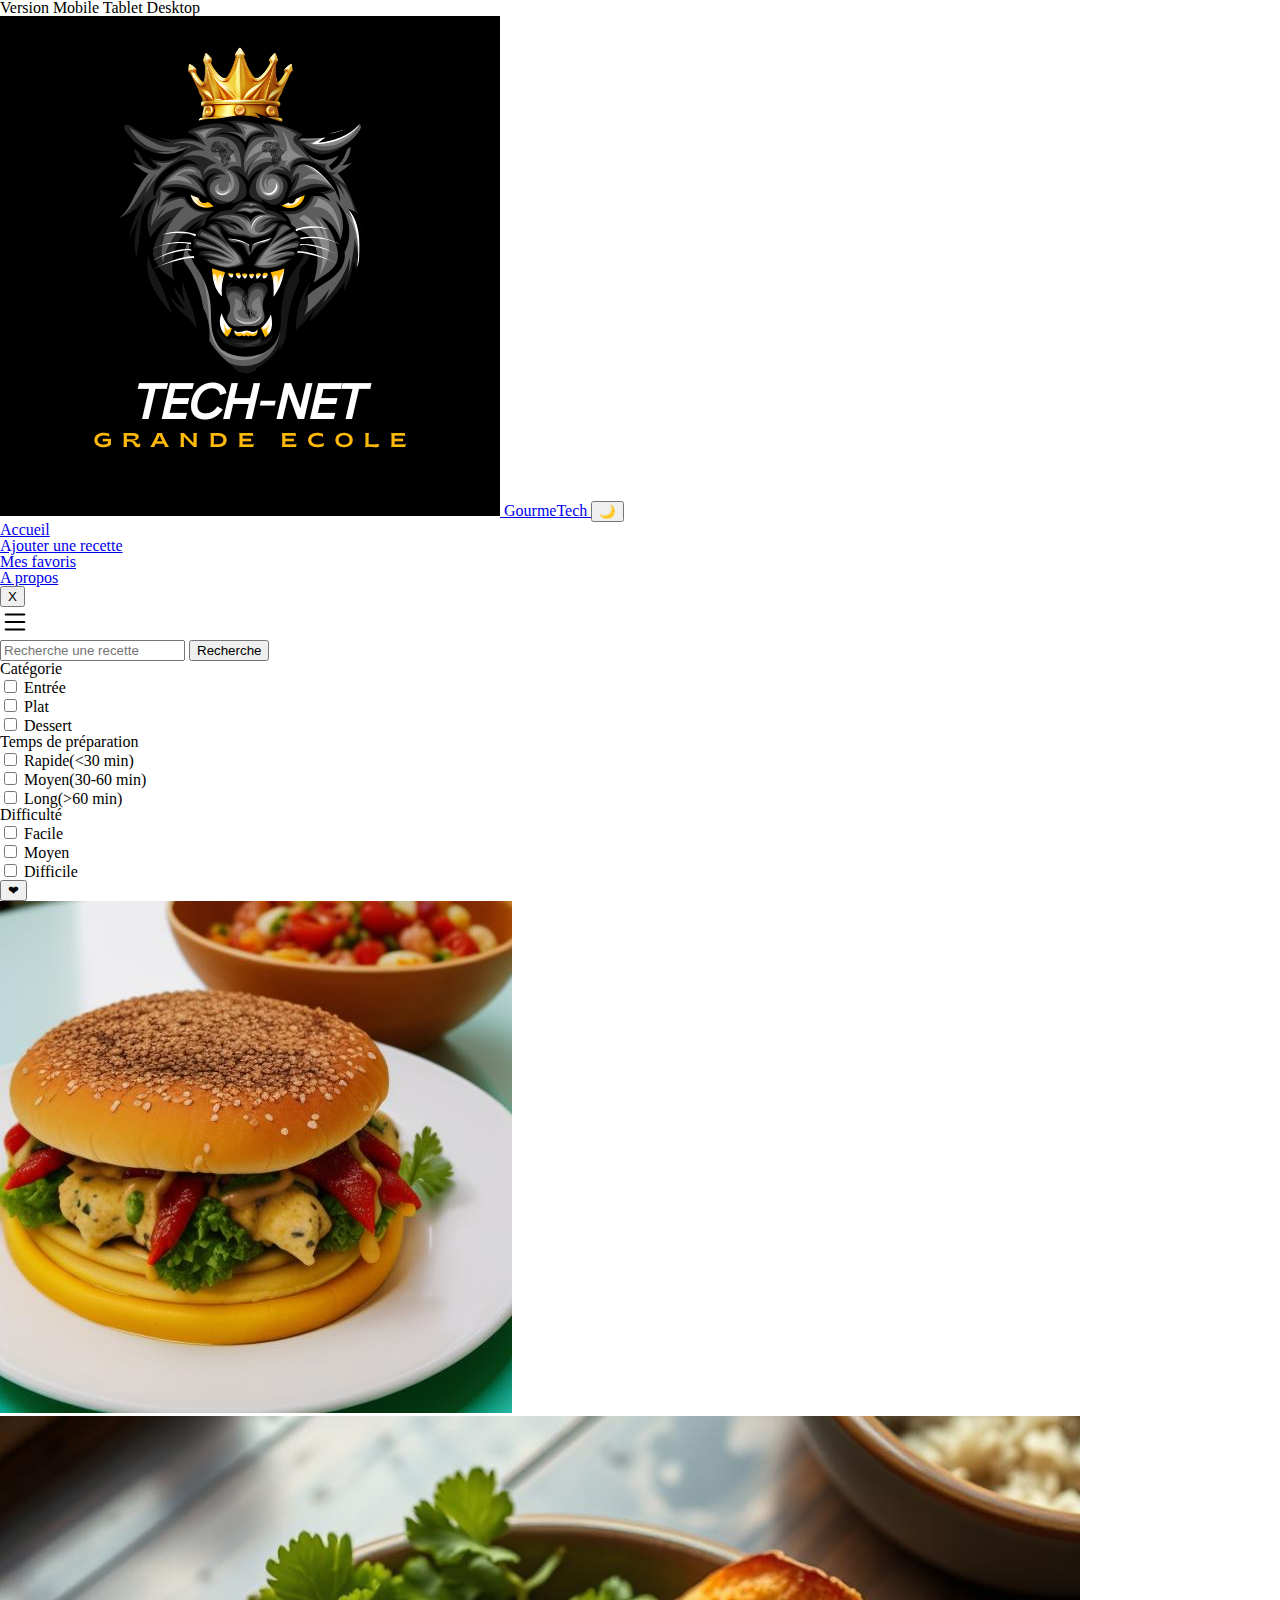
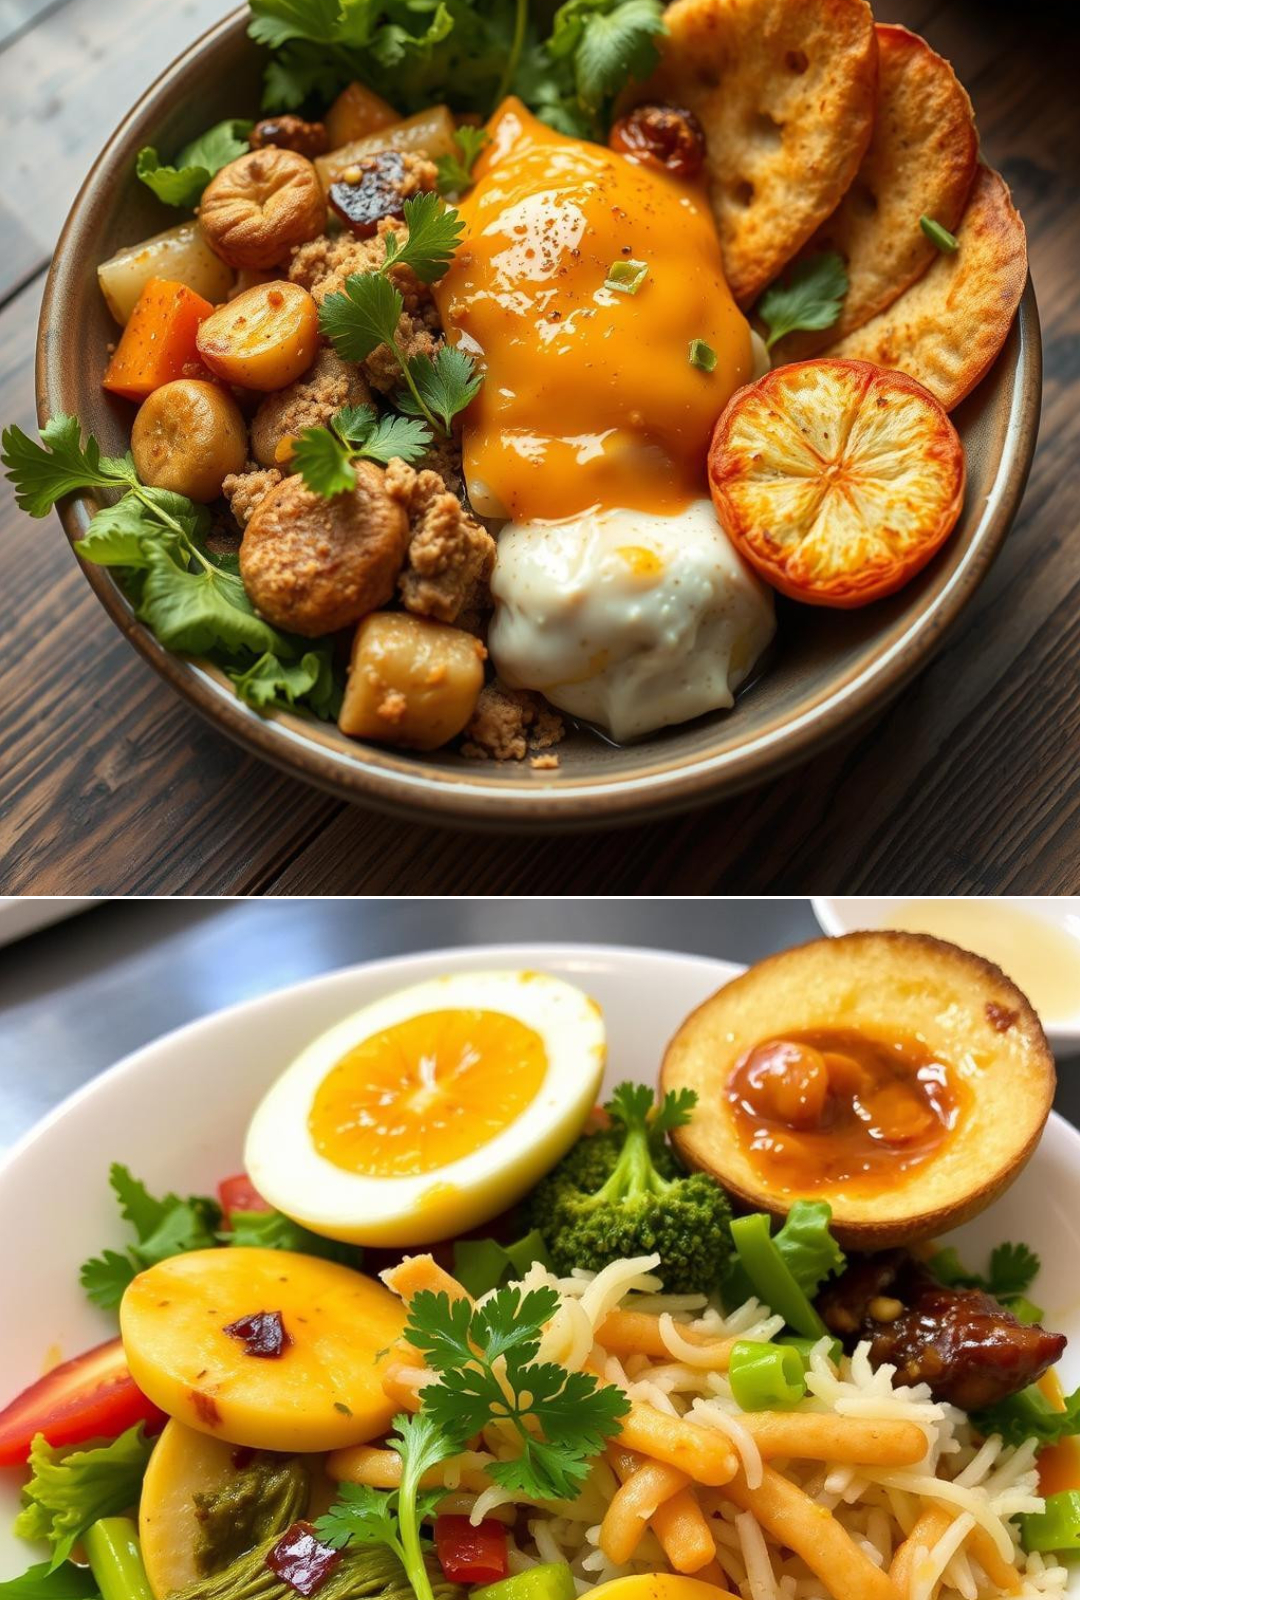
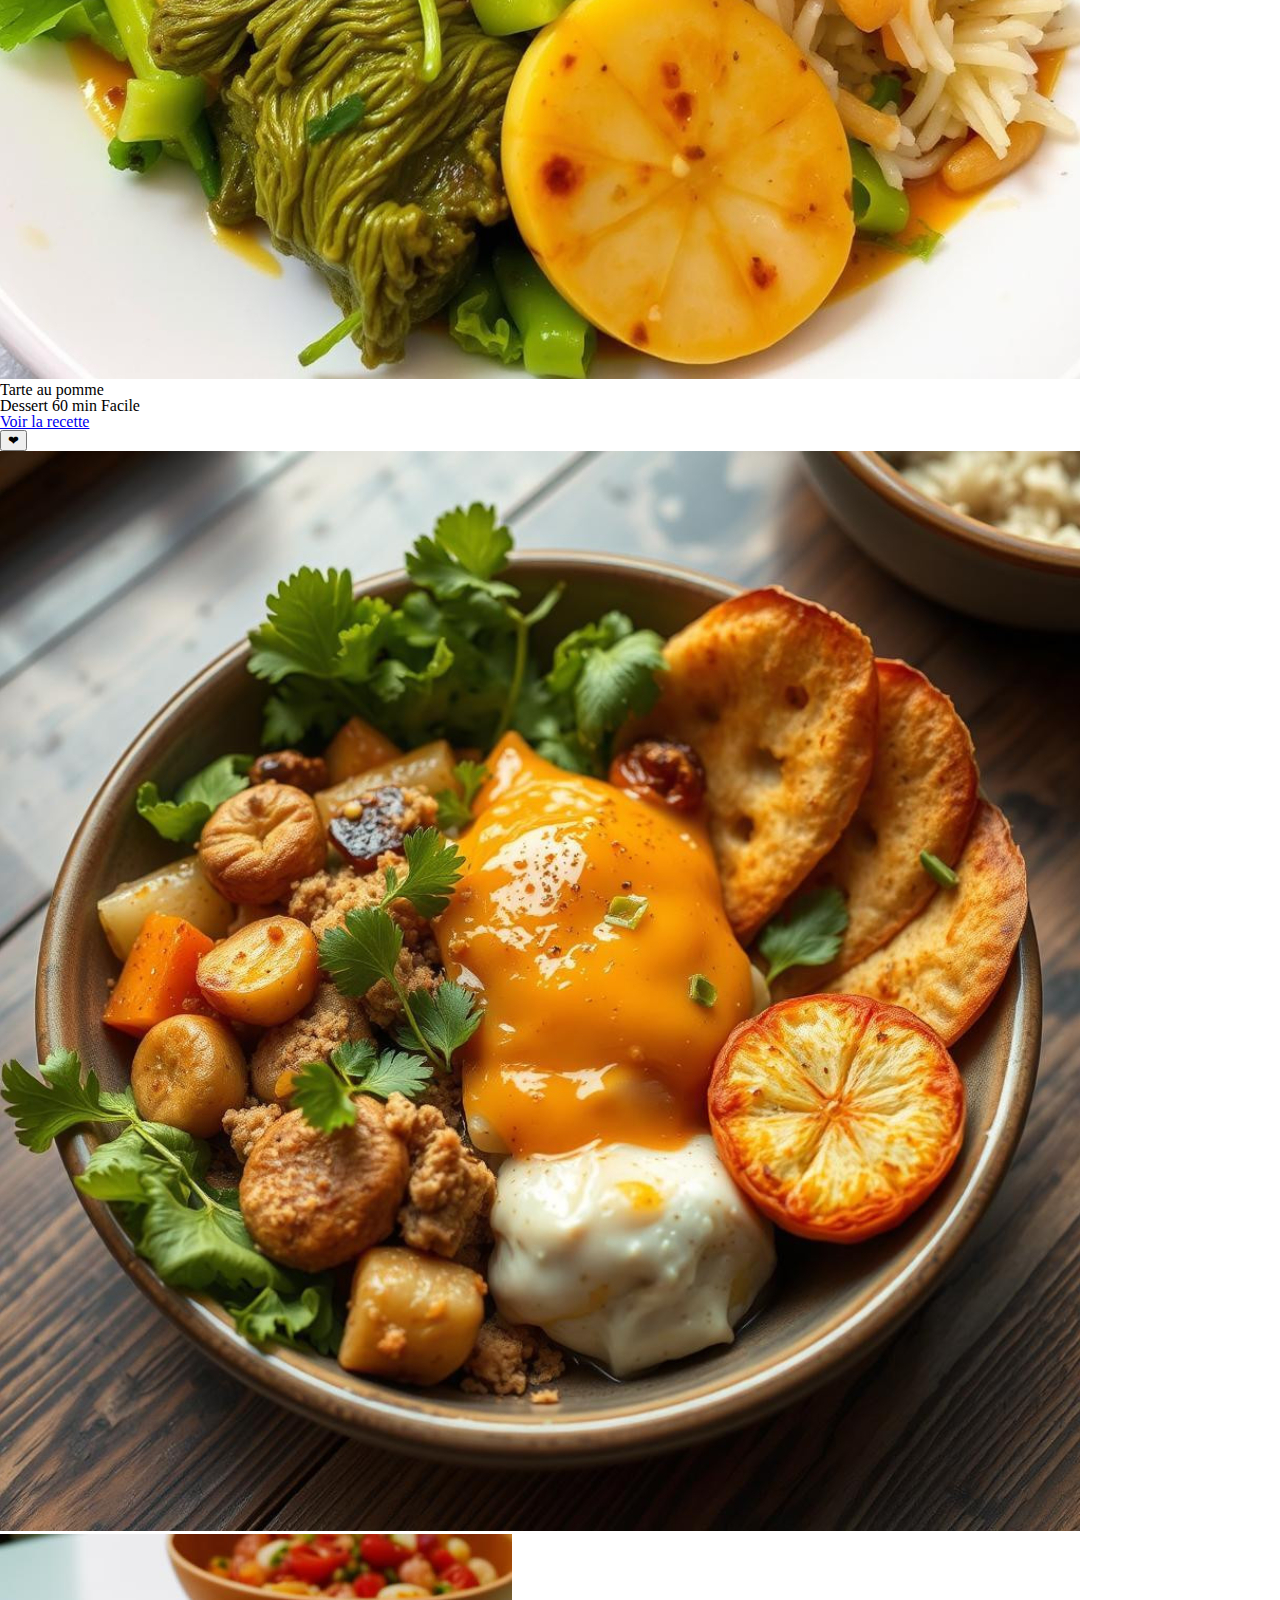
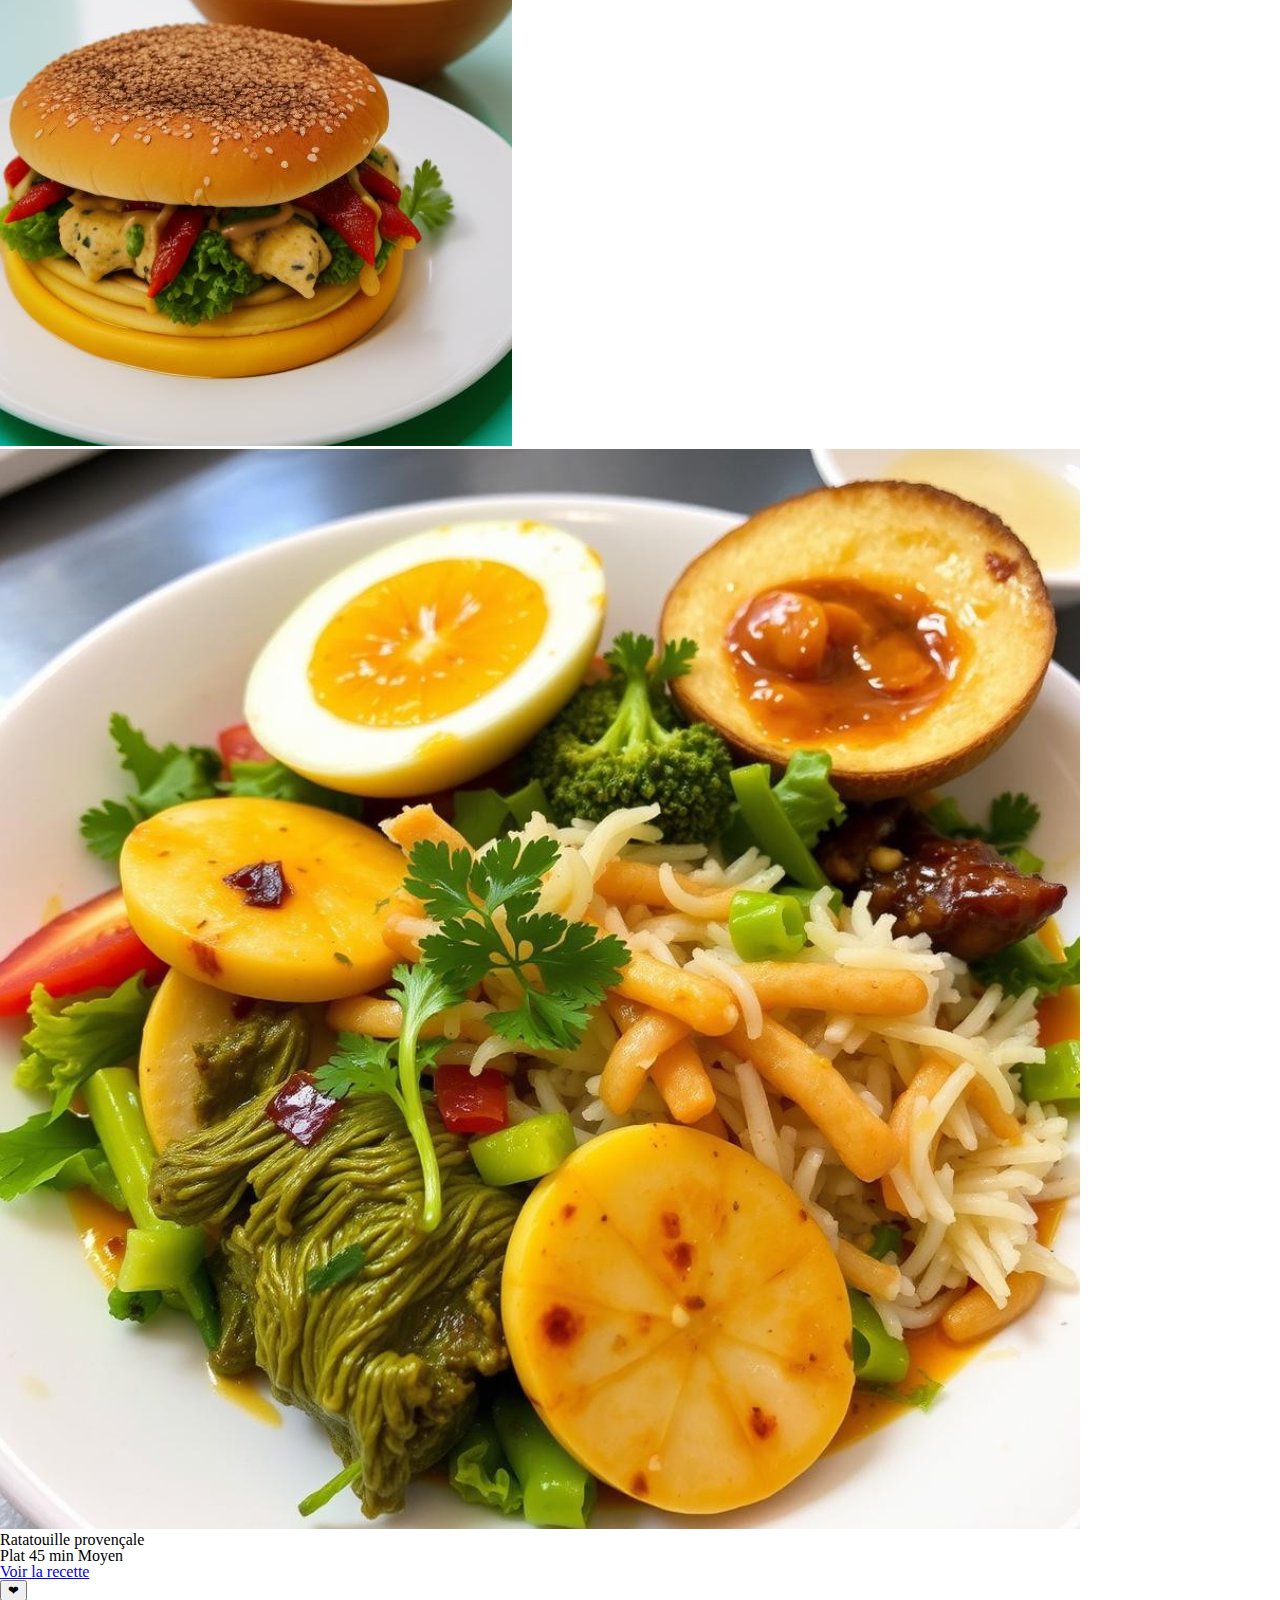
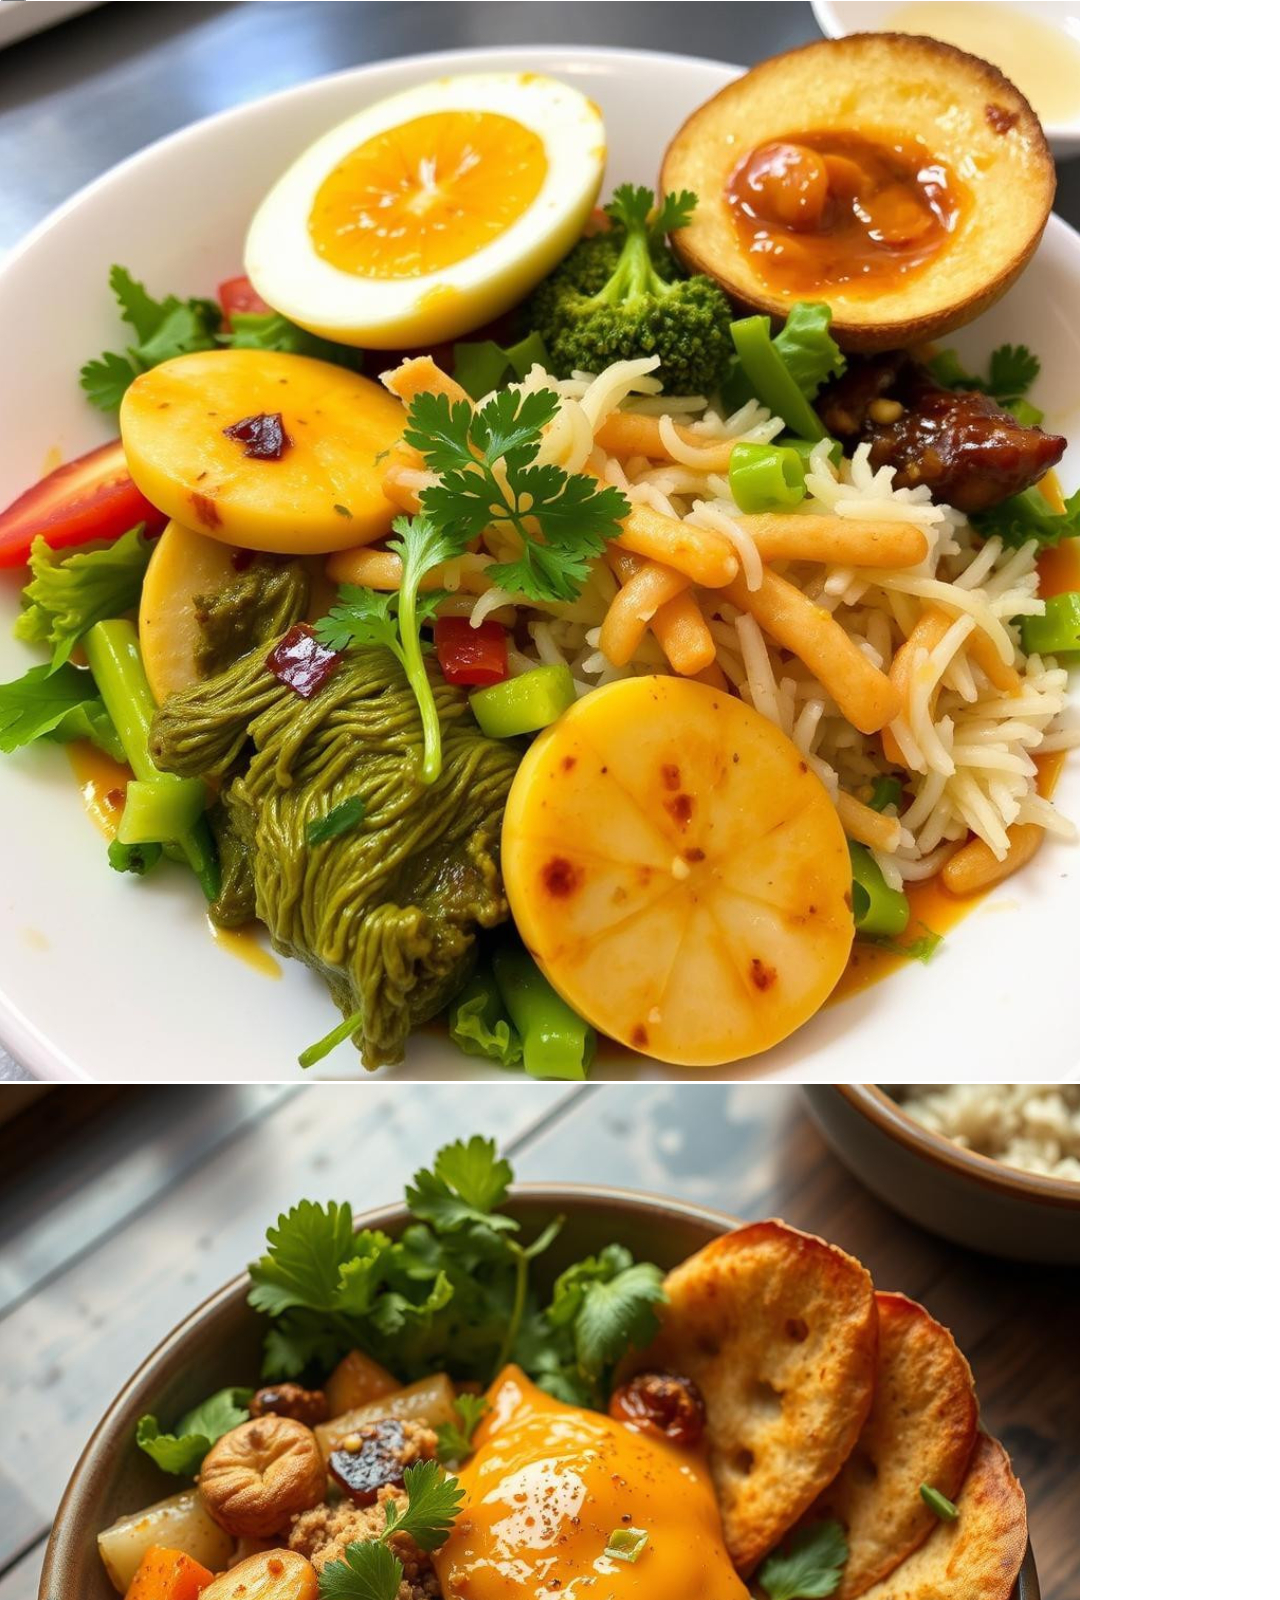
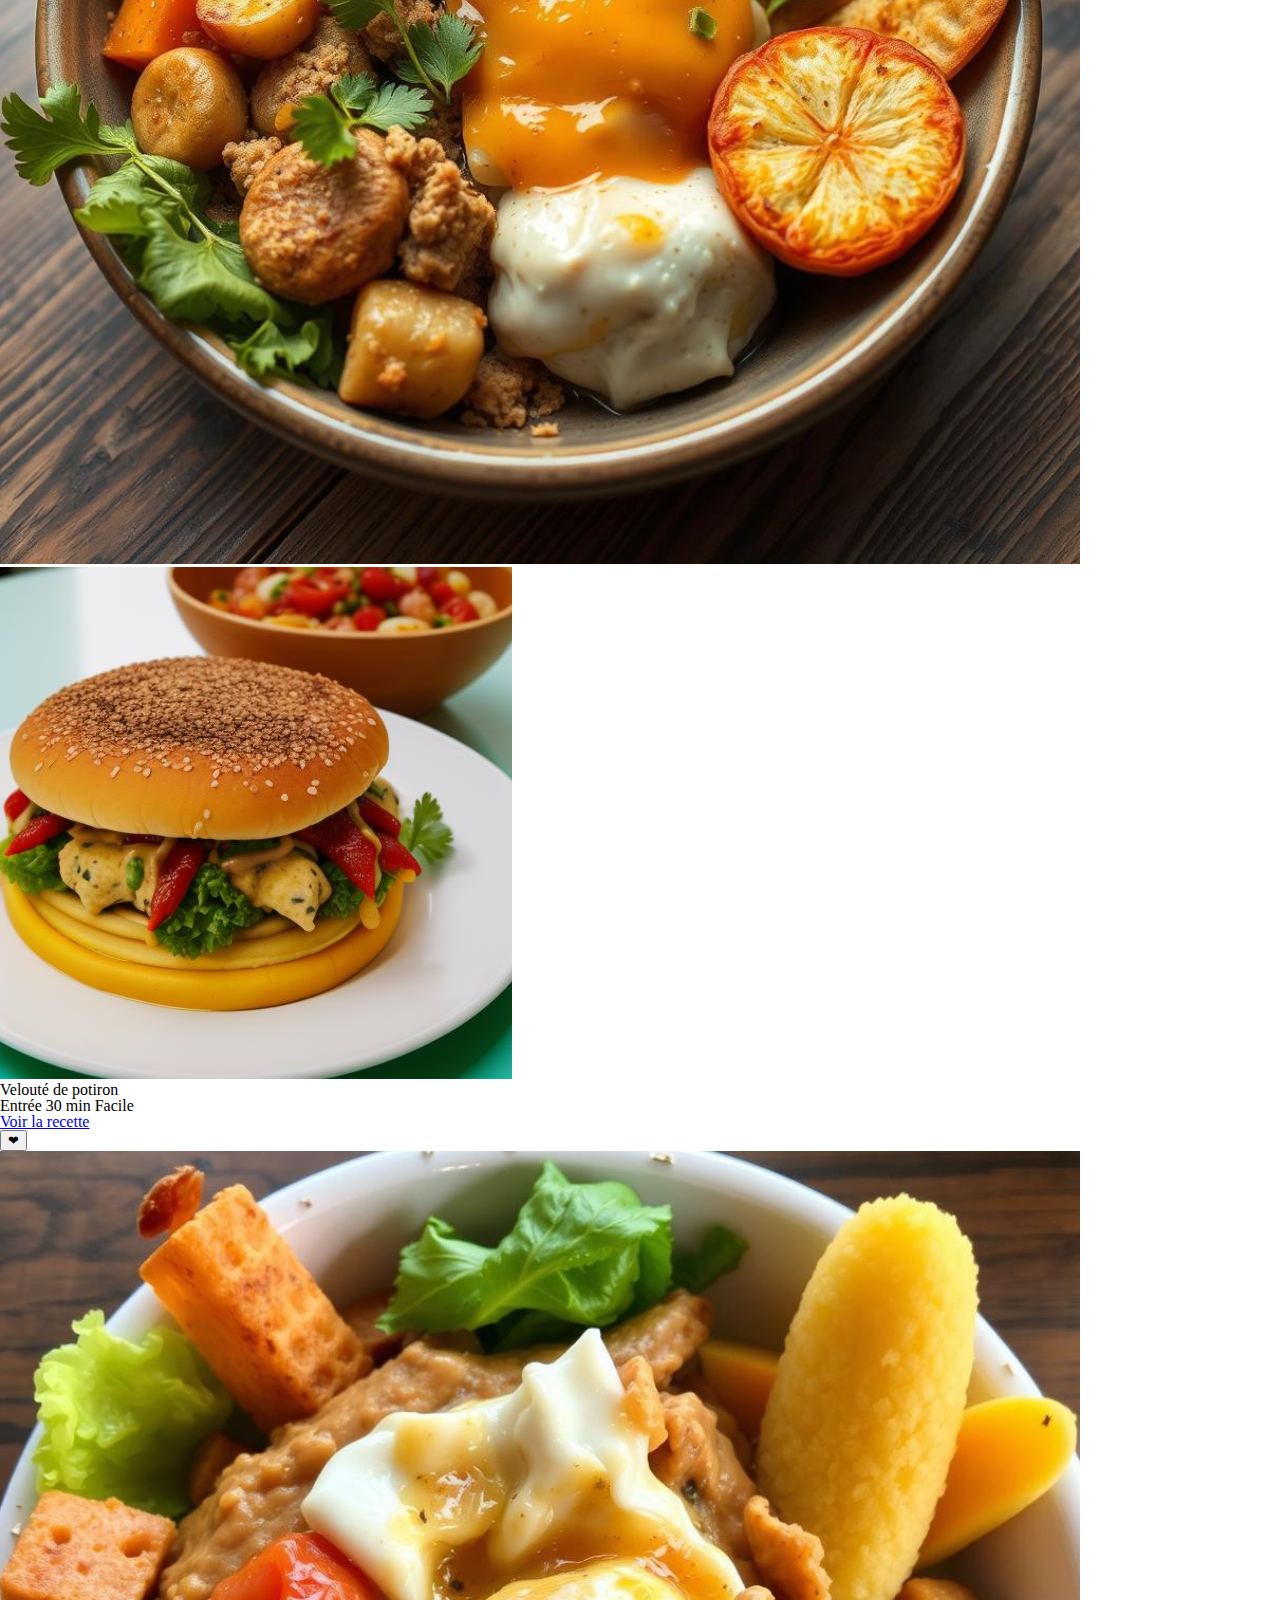
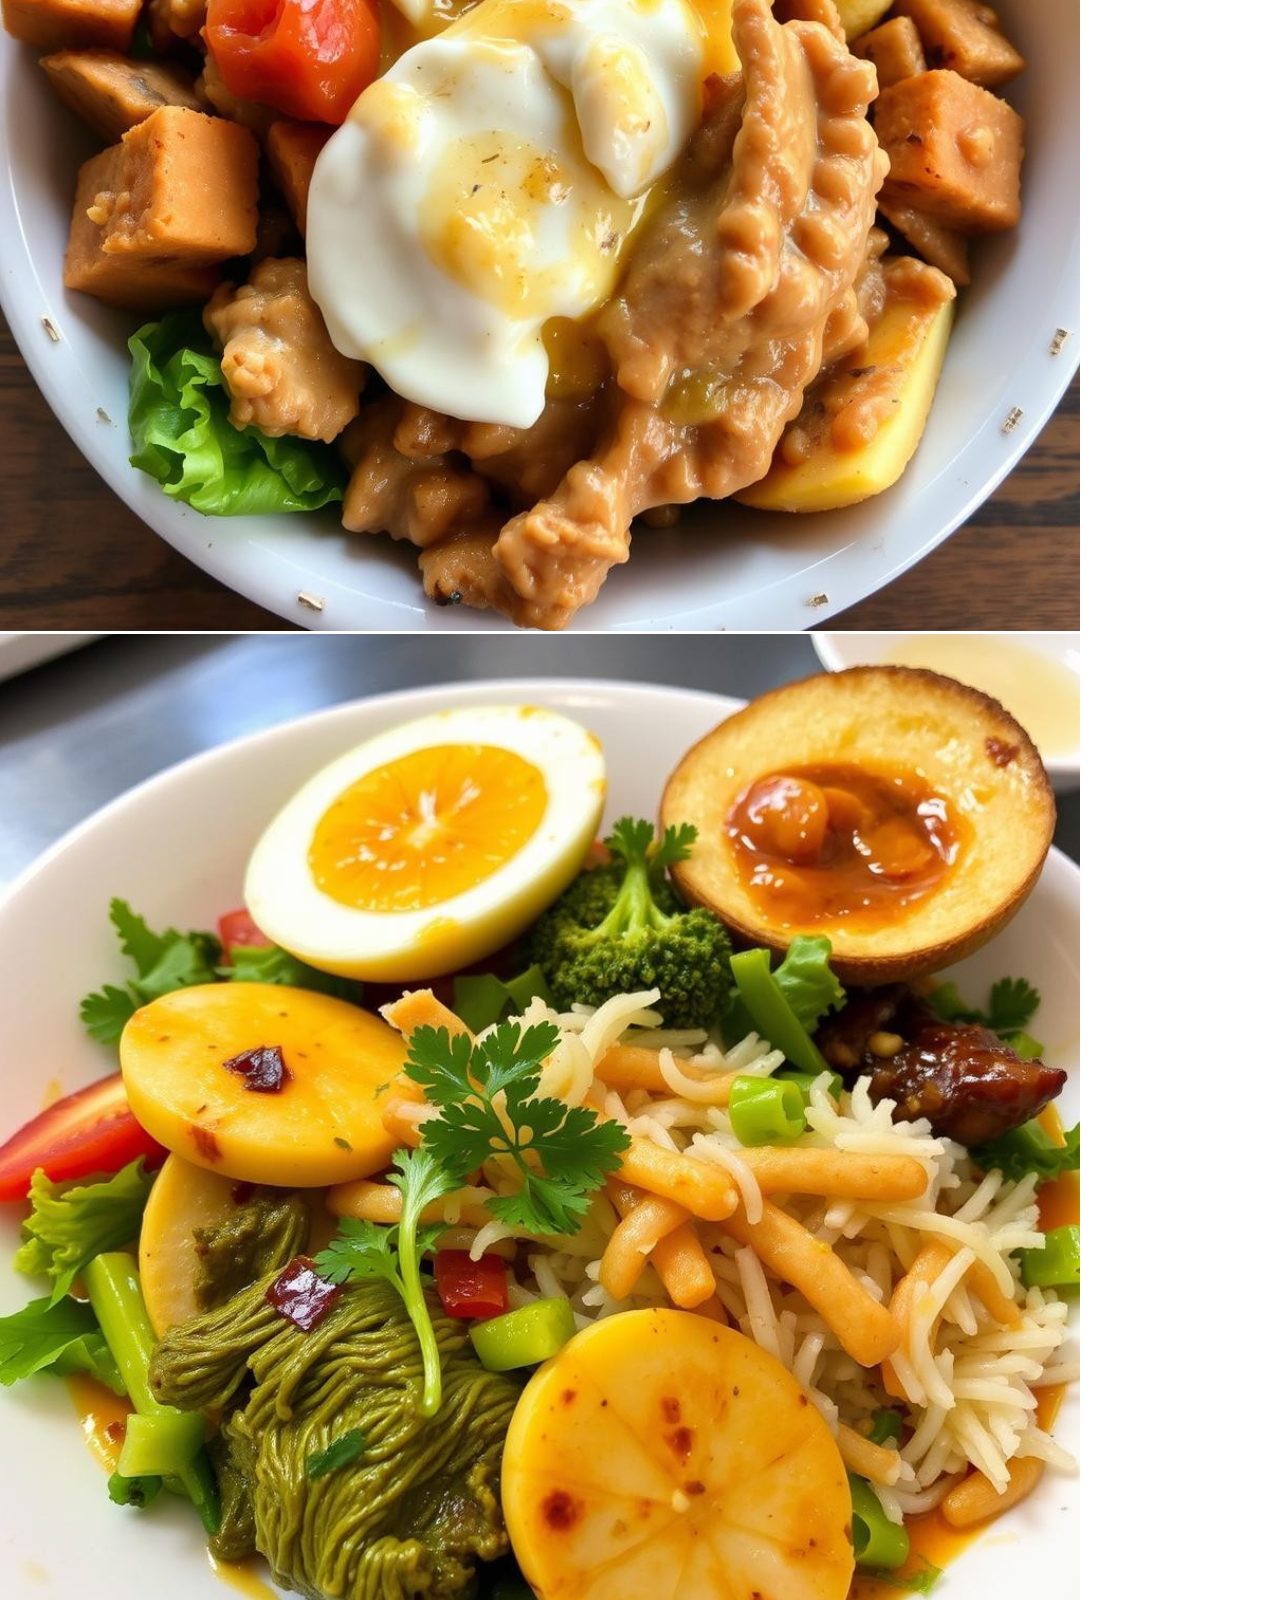
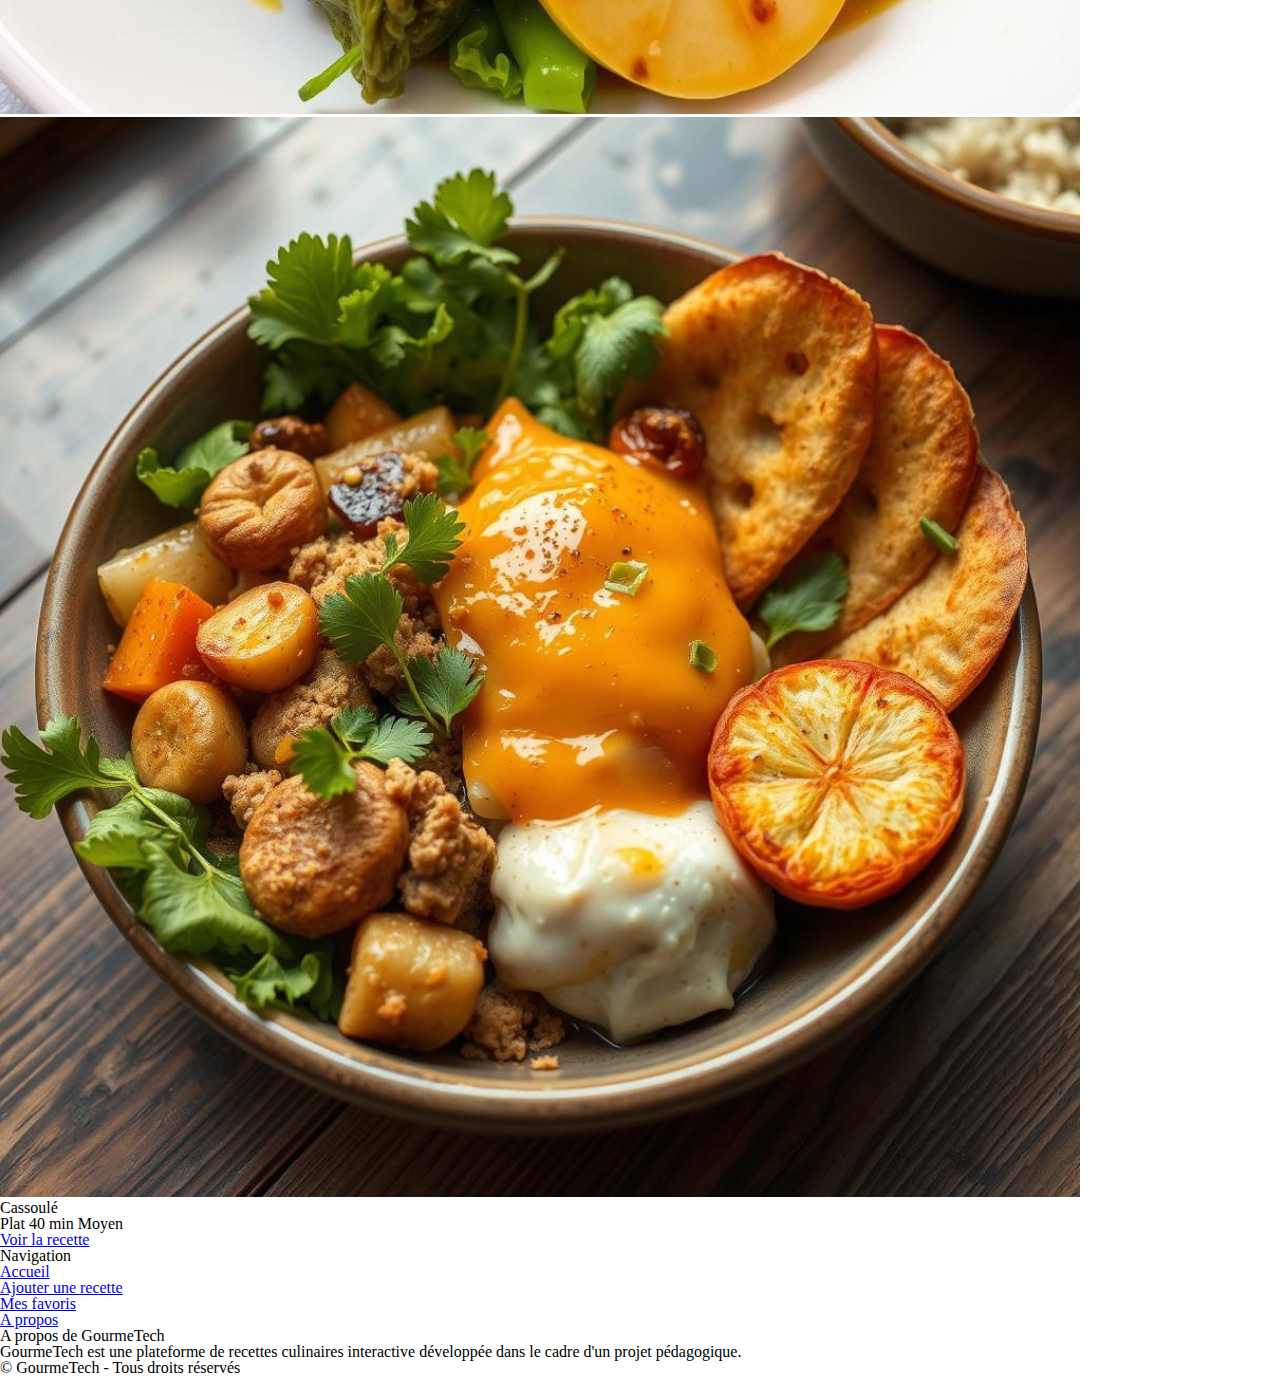
<file: index.html>
<!doctype html>
<html lang="fr">

<head>
    <!-- Définition de l'encodage de caractères -->
    <meta charset="UTF-8">

    <!-- Définition de la vue pour les appareils mobiles -->
    <meta name="viewport"
        content="width=device-width, user-scalable=no, initial-scale=1.0, maximum-scale=1.0, minimum-scale=1.0">

    <!-- Déclaration de la compatibilité avec Internet Explorer -->
    <meta http-equiv="X-UA-Compatible" content="ie=edge">

    <!-- Lien vers le fichier JavaScript, en tant que module -->
    <script src="js/script.js" type="module"></script>

    <!-- Lien pour le font-family -->
    <link rel="preconnect" href="https://fonts.googleapis.com">
    <link rel="preconnect" href="https://fonts.gstatic.com" crossorigin>
    <link href="https://fonts.googleapis.com/css2?family=Roboto:ital,wght@0,100..900;1,100..900&family=Ubuntu:ital,wght@0,300;0,400;0,500;0,700;1,300;1,400;1,500;1,700&display=swap" rel="stylesheet">
    <!-- Lien vers le fichier de réinitialisation CSS pour uniformiser le style entre navigateurs -->
    <link rel="stylesheet" href="css/reset.css">

    <!-- Lien vers le fichier principal de style CSS -->
    <link rel="stylesheet" href="css/style.css">

    <title>Document</title> <!-- Titre de la page -->
</head>

<body>
    <!-- Section d'en-tête contenant le logo et le menu -->
    <header>
        <h2>
            Version
            <span class="mobile">Mobile</span>
            <span class="tablet">Tablet</span>
            <span class="desktop">Desktop</span>
        </h2>
        <nav>
            <!-- Lien vers la page d'accueil avec le logo -->
            <a href="index.html">
                <img class="logo" src="assets/icons/logo.png" alt="Logo provisoire du site site">
                GourmeTech
            </a>

            <!-- Bouton pour changer de thème (mode sombre/clair) -->
            <button aria-label="Changer de thème" id="theme">
                🌙
            </button>

            <!-- Menu déroulant avec les différentes pages de navigation -->
            <div class="open">
                <ul>
                    <li><a href="#">Accueil</a></li>
                    <li><a href="recette.html">Ajouter une recette</a></li>
                    <li><a href="favoris.html">Mes favoris</a></li>
                    <li><a href="a-propos.html">A propos</a></li>
                </ul>
                <!-- Bouton pour fermer le menu -->
                <button id="close">X</button>
            </div>

            <!-- Icône hamburger pour ouvrir le menu sur mobile -->
            <svg id="burger" xmlns="http://www.w3.org/2000/svg" width="30" height="30" fill="currentColor"
                class="bi bi-list" viewBox="0 0 16 16">
                <path fill-rule="evenodd"
                    d="M2.5 12a.5.5 0 0 1 .5-.5h10a.5.5 0 0 1 0 1H3a.5.5 0 0 1-.5-.5m0-4a.5.5 0 0 1 .5-.5h10a.5.5 0 0 1 0 1H3a.5.5 0 0 1-.5-.5m0-4a.5.5 0 0 1 .5-.5h10a.5.5 0 0 1 0 1H3a.5.5 0 0 1-.5-.5" />
            </svg>
        </nav>

        <!-- Formulaire de recherche pour trouver des recettes -->
        <form action="" id="search">
            <input id="searchBar" type="text" placeholder="Recherche une recette">
            <button type="submit">Recherche</button>
        </form>
    </header>

    <main>
        <!-- Section de filtres pour trier les recettes par catégorie, temps de préparation et difficulté -->
        <section id="hero">
            <div class="category level">
                <h2>Catégorie</h2>
                <article>
                    <input type="checkbox" data-name="entry" id="entry">
                    <label for="entry">Entrée</label>
                </article>
                <article>
                    <input type="checkbox" data-name="plat" id="plat">
                    <label for="plat">Plat</label>
                </article>
                <article>
                    <input type="checkbox" data-name="dessert" id="dessert">
                    <label for="dessert">Dessert</label>
                </article>
            </div>
            <div class="cooktime level">
                <h2>Temps de préparation</h2>
                <article>
                    <input type="checkbox" data-name="quick" id="quick">
                    <label for="quick">Rapide(<30 min)</label>
                </article>
                <article>
                    <input type="checkbox" data-name="middle" id="middle">
                    <label for="middle">Moyen(30-60 min)</label>
                </article>
                <article>
                    <input type="checkbox" data-name="long" id="long">
                    <label for="long">Long(>60 min)</label>
                </article>
            </div>
            <div class="difficulty level">
                <h2>Difficulté</h2>
                <article>
                    <input type="checkbox" data-name="facile" id="easy">
                    <label for="easy">Facile</label>
                </article>
                <article>
                    <input type="checkbox" data-name="moyen" id="easyMiddle">
                    <label for="easyMiddle">Moyen</label>
                </article>
                <article>
                    <input type="checkbox" data-name="difficile" id="hard">
                    <label for="hard">Difficile</label>
                </article>
            </div>
        </section>

        <!-- Section des recettes affichées sous forme de cartes -->
        <section>
            <article class="article" data-id="1" data-category="dessert" data-time="60" data-difficulty="facile">
                <!-- Bouton pour ajouter aux favoris -->
                <button data-favoris-id="1" data-name="Tarte au pomme" class="fav-btn" aria-label="Ajouter aux favoris">❤</button>
                <figure>
                    <div class="slide">
                        <div class="elements">
                            <div class="element active">
                                <img src="assets/images/1.jpg" alt="Image d'un plat">
                            </div>
                            <div class="element">
                                <img src="assets/images/2.jpg" alt="Image d'un plat">
                            </div>
                            <div class="element">
                                <img src="assets/images/3.jpg" alt="Image d'un plat">
                            </div>
                        </div>
                    </div>

                    <figcaption>
                        <h3 class="title">Tarte au pomme</h3>
                        <div>
                            <span data-name="dessert" class="type">Dessert</span>
                            <span data-name="long" class="time">60 min</span>
                            <span data-name="facile" class="level">Facile</span>
                        </div>
                    </figcaption>
                </figure>
                <!-- Lien vers la recette complète -->
                <a href="recette.html" class="voir">Voir la recette</a>
            </article>

            <!-- Autres recettes affichées sous la même forme -->
            <article class="article" data-id="2" data-category="plat" data-time="45" data-difficulty="moyen">
                <button data-favoris-id="2" data-name="Ratatouille provençale" class="fav-btn" aria-label="Ajouter aux favoris">❤</button>
                <figure>
                    <div class="slide">
                        <div class="elements">
                            <div class="element active">
                                <img src="assets/images/2.jpg" alt="Image d'un plat">
                            </div>
                            <div class="element">
                                <img src="assets/images/1.jpg" alt="Image d'un plat">
                            </div>
                            <div class="element">
                                <img src="assets/images/3.jpg" alt="Image d'un plat">
                            </div>
                        </div>
                    </div>
                    <figcaption>
                        <h3 class="title">Ratatouille provençale</h3>
                        <div>
                            <span data-name="plat" class="type">Plat</span>
                            <span data-name="middle" class="time">45 min</span>
                            <span data-name="moyen" class="level">Moyen</span>
                        </div>
                    </figcaption>
                </figure>
                <a href="recette.html" class="voir">Voir la recette</a>
            </article>

            <article class="article" data-id="3" data-category="entry" data-time="30" data-difficulty="facile">
                <button data-favoris-id="3" data-name="Velouté de potiron" class="fav-btn" aria-label="Ajouter aux favoris">❤</button>
                <figure>
                    <div class="slide">
                        <div class="elements">
                            <div class="element active">
                                <img src="assets/images/3.jpg" alt="Image d'un plat">
                            </div>
                            <div class="element">
                                <img src="assets/images/2.jpg" alt="Image d'un plat">
                            </div>
                            <div class="element">
                                <img src="assets/images/1.jpg" alt="Image d'un plat">
                            </div>
                        </div>
                    </div>
                    <figcaption>
                        <h3 class="title">Velouté de potiron</h3>
                        <div>
                            <span data-name="entry" class="type">Entrée</span>
                            <span data-name="quick" class="time">30 min</span>
                            <span data-name="facile" class="level">Facile</span>
                        </div>
                    </figcaption>
                </figure>
                <a href="recette.html" class="voir">Voir la recette</a>
            </article>

            <article class="article" data-id="4" data-category="plat" data-time="40" data-difficulty="moyen">
                <button data-favoris-id="4" data-name="Cassoulé" class="fav-btn" aria-label="Ajouter aux favoris">❤</button>
                <figure>
                    <div class="slide">
                        <div class="elements">
                            <div class="element active">
                                <img src="assets/images/4.jpg" alt="Image d'un plat">
                            </div>
                            <div class="element">
                                <img src="assets/images/3.jpg" alt="Image d'un plat">
                            </div>
                            <div class="element">
                                <img src="assets/images/2.jpg" alt="Image d'un plat">
                            </div>
                        </div>
                    </div>
                    <figcaption>
                        <h3 class="title">Cassoulé</h3>
                        <div>
                            <span data-name="plat" class="type">Plat</span>
                            <span data-name="middle" class="time">40 min</span>
                            <span data-name="moyen" class="level">Moyen</span>
                        </div>
                    </figcaption>
                </figure>
                <a href="recette.html" class="voir">Voir la recette</a>
            </article>
        </section>

    </main>

    <!-- Section du pied de page contenant des informations supplémentaires -->
    <footer>
        <div class="nav">
            <div>
                <h2>Navigation</h2>
                <ul>
                    <li><a href="#">Accueil</a></li>
                    <li><a href="ajouter-recette.html">Ajouter une recette</a></li>
                    <li><a href="favoris.html">Mes favoris</a></li>
                    <li><a href="a-propos.html">A propos</a></li>
                </ul>
            </div>
            <div>
                <h2>A propos de GourmeTech</h2>
                <p>GourmeTech est une plateforme de recettes culinaires interactive développée dans le cadre d'un projet
                    pédagogique.</p>
            </div>
        </div>

        <!-- Copyright et droits réservés -->
        <div class="copy">
            <p>&copy; GourmeTech - Tous droits réservés</p>
        </div>
    </footer>
</body>

</html>
</file>
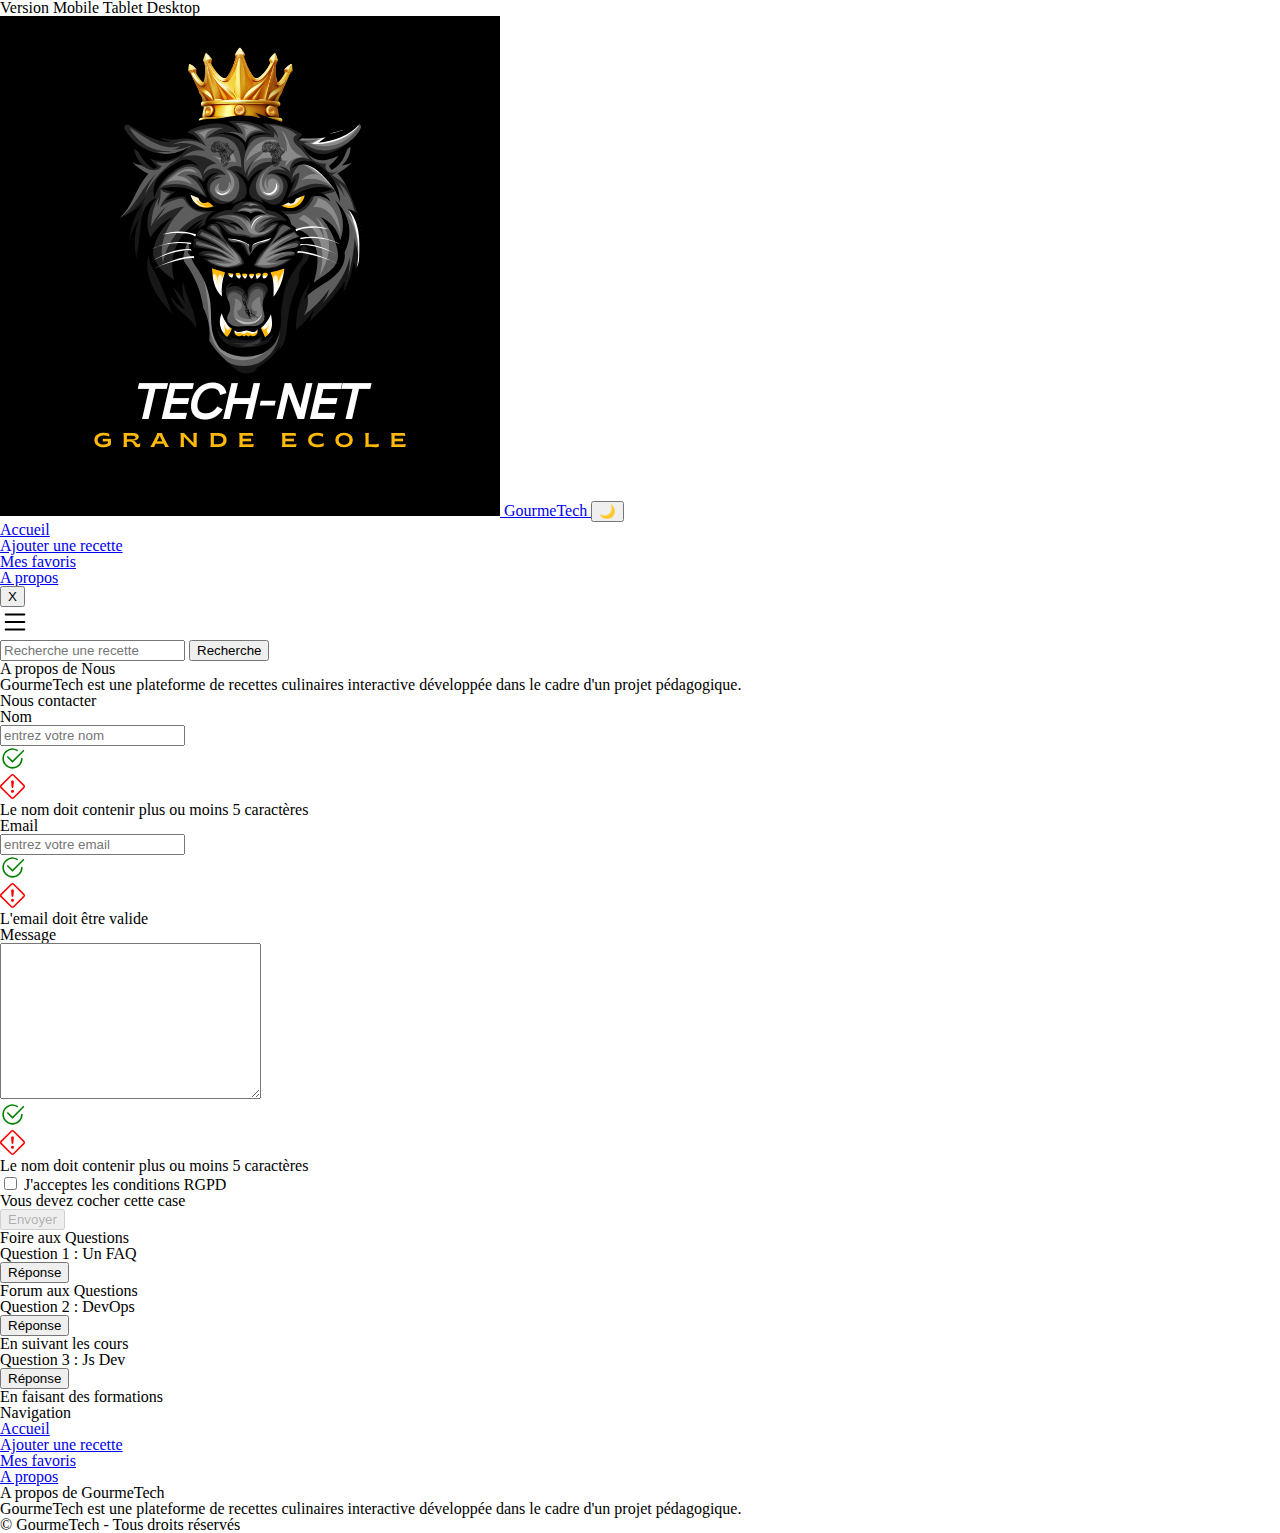
<file: a-propos.html>
<!doctype html>
<html lang="fr">

<head>
    <!-- Déclaration de l'encodage des caractères -->
    <meta charset="UTF-8">

    <!-- Paramètres pour rendre le site responsive -->
    <meta name="viewport"
        content="width=device-width, user-scalable=no, initial-scale=1.0, maximum-scale=1.0, minimum-scale=1.0">

    <!-- Assure la compatibilité avec IE -->
    <meta http-equiv="X-UA-Compatible" content="ie=edge">

    <!-- Link du font-family -->
    <link rel="preconnect" href="https://fonts.googleapis.com">
    <link rel="preconnect" href="https://fonts.gstatic.com" crossorigin>
    <link href="https://fonts.googleapis.com/css2?family=Roboto:ital,wght@0,100..900;1,100..900&family=Ubuntu:ital,wght@0,300;0,400;0,500;0,700;1,300;1,400;1,500;1,700&display=swap" rel="stylesheet">

    <!-- Lien vers le fichier de réinitialisation des styles -->
    <link rel="stylesheet" href="css/reset.css">

    <!-- Lien vers le fichier de styles principaux -->
    <link rel="stylesheet" href="css/style.css">

    <!-- Inclusion du fichier JavaScript -->
    <script src="js/script.js" type="module"></script>
    <script src="js/Components/formContact.js" defer></script>
    <script src="js/Components/faqQuestion.js" defer></script>

    <!-- Titre de la page -->
    <title>Document</title>
</head>

<body>
    <!-- Début de l'en-tête de la page -->
    <header>
        <!-- Titre principal de l'en-tête -->
        <h2>
            Version
            <span class="mobile">Mobile</span>
            <span class="tablet">Tablet</span>
            <span class="desktop">Desktop</span>
        </h2>

        <!-- Début du menu de navigation -->
        <nav>
            <!-- Lien vers la page d'accueil -->
            <a href="index.html">
                <img class="logo" src="assets/icons/logo.png" alt="Logo provisoire du site site">
                GourmeTech
            </a>

            <!-- Bouton pour changer le thème -->
            <button aria-label="Changer de thème" id="theme">
                🌙
            </button>

            <!-- Menu déroulant -->
            <div class="open">
                <ul>
                    <!-- Lien vers la page d'accueil -->
                    <li><a href="index.html">Accueil</a></li>
                    <!-- Lien pour ajouter une recette -->
                    <li><a href="recette.html">Ajouter une recette</a></li>
                    <!-- Lien vers les favoris de l'utilisateur -->
                    <li><a href="favoris.html">Mes favoris</a></li>
                    <!-- Lien vers la page "A propos" -->
                    <li><a href="a-propos.html">A propos</a></li>
                </ul>
                <!-- Bouton pour fermer le menu -->
                <button id="close">X</button>
            </div>

            <!-- Icône burger pour ouvrir le menu -->
            <svg id="burger" xmlns="http://www.w3.org/2000/svg" width="30" height="30" fill="currentColor"
                class="bi bi-list" viewBox="0 0 16 16">
                <path fill-rule="evenodd"
                    d="M2.5 12a.5.5 0 0 1 .5-.5h10a.5.5 0 0 1 0 1H3a.5.5 0 0 1-.5-.5m0-4a.5.5 0 0 1 .5-.5h10a.5.5 0 0 1 0 1H3a.5.5 0 0 1-.5-.5m0-4a.5.5 0 0 1 .5-.5h10a.5.5 0 0 1 0 1H3a.5.5 0 0 1-.5-.5" />
            </svg>
        </nav>

        <!-- Formulaire de recherche -->
        <form action="">
            <input type="text" placeholder="Recherche une recette">
            <button type="submit">Recherche</button>
        </form>
    </header>

    <!-- Début de la section principale -->
    <main>
        <!-- Section principale "A propos" -->
        <section id="contactform">
            <!-- Titre de la section "A propos" -->
            <h2>A propos de Nous</h2>

            <!-- Article présentant l'entreprise -->
            <article>
                <p>GourmeTech est une plateforme de recettes culinaires interactive développée dans le cadre d'un projet
                    pédagogique.
                </p>
            </article>

            <!-- Article contenant le formulaire de contact -->
            <article >
                <h2>Nous contacter</h2>
                <form action="" id="contact">
                    <!-- Champ pour le nom -->
                    <div>
                        <div class="label">
                            <label for="name">Nom</label>
                        </div>
                        <div class="input-grp">
                            <input type="text" id="name" placeholder="entrez votre nom">
                            <!-- Indicateur de validation lorsque le champ est valide -->
                            <div class="is-valid" id="valid-name">
                                <svg xmlns="http://www.w3.org/2000/svg" width="25" height="25" fill="green"
                                     class="bi bi-check2-circle " viewBox="0 0 16 16">
                                    <path
                                            d="M2.5 8a5.5 5.5 0 0 1 8.25-4.764.5.5 0 0 0 .5-.866A6.5 6.5 0 1 0 14.5 8a.5.5 0 0 0-1 0 5.5 5.5 0 1 1-11 0" />
                                    <path
                                            d="M15.354 3.354a.5.5 0 0 0-.708-.708L8 9.293 5.354 6.646a.5.5 0 1 0-.708.708l3 3a.5.5 0 0 0 .708 0z" />
                                </svg>
                            </div>
                            <!-- Indicateur d'erreur lorsque le champ est invalide -->
                            <div class="is-invalid" id="invalid-name">
                                <svg xmlns="http://www.w3.org/2000/svg" width="25" height="25" fill="red"
                                     class="bi bi-exclamation-diamond is-invalid" viewBox="0 0 16 16">
                                    <path
                                            d="M6.95.435c.58-.58 1.52-.58 2.1 0l6.515 6.516c.58.58.58 1.519 0 2.098L9.05 15.565c-.58.58-1.519.58-2.098 0L.435 9.05a1.48 1.48 0 0 1 0-2.098zm1.4.7a.495.495 0 0 0-.7 0L1.134 7.65a.495.495 0 0 0 0 .7l6.516 6.516a.495.495 0 0 0 .7 0l6.516-6.516a.495.495 0 0 0 0-.7L8.35 1.134z" />
                                    <path
                                            d="M7.002 11a1 1 0 1 1 2 0 1 1 0 0 1-2 0M7.1 4.995a.905.905 0 1 1 1.8 0l-.35 3.507a.552.552 0 0 1-1.1 0z" />
                                </svg>
                            </div>
                            <!-- Message d'erreur si le nom est trop court -->
                            <div class="feedback" id="feedback-name">
                                Le nom doit contenir plus ou moins 5 caractères
                            </div>
                        </div>
                    </div>

                    <!-- Champ pour l'email -->
                    <div>
                        <div class="label">
                            <label for="email">Email</label>
                        </div>
                        <div class="input-grp">
                            <input type="text" id="email" placeholder="entrez votre email">
                            <!-- Indicateur de validation lorsque le champ est valide -->
                            <div class="is-valid" id="valid-email">
                                <svg xmlns="http://www.w3.org/2000/svg" width="25" height="25" fill="green"
                                     class="bi bi-check2-circle " viewBox="0 0 16 16">
                                    <path
                                            d="M2.5 8a5.5 5.5 0 0 1 8.25-4.764.5.5 0 0 0 .5-.866A6.5 6.5 0 1 0 14.5 8a.5.5 0 0 0-1 0 5.5 5.5 0 1 1-11 0" />
                                    <path
                                            d="M15.354 3.354a.5.5 0 0 0-.708-.708L8 9.293 5.354 6.646a.5.5 0 1 0-.708.708l3 3a.5.5 0 0 0 .708 0z" />
                                </svg>
                            </div>
                            <!-- Indicateur d'erreur lorsque le champ est invalide -->
                            <div class="is-invalid" id="invalid-email">
                                <svg xmlns="http://www.w3.org/2000/svg" width="25" height="25" fill="red"
                                     class="bi bi-exclamation-diamond is-invalid" viewBox="0 0 16 16">
                                    <path
                                            d="M6.95.435c.58-.58 1.52-.58 2.1 0l6.515 6.516c.58.58.58 1.519 0 2.098L9.05 15.565c-.58.58-1.519.58-2.098 0L.435 9.05a1.48 1.48 0 0 1 0-2.098zm1.4.7a.495.495 0 0 0-.7 0L1.134 7.65a.495.495 0 0 0 0 .7l6.516 6.516a.495.495 0 0 0 .7 0l6.516-6.516a.495.495 0 0 0 0-.7L8.35 1.134z" />
                                    <path
                                            d="M7.002 11a1 1 0 1 1 2 0 1 1 0 0 1-2 0M7.1 4.995a.905.905 0 1 1 1.8 0l-.35 3.507a.552.552 0 0 1-1.1 0z" />
                                </svg>
                            </div>
                            <!-- Message d'erreur si l'email n'est pas valide -->
                            <div class="feedback" id="feedback-email">
                                L'email doit être valide
                            </div>
                        </div>
                    </div>
                    <!-- Le champs de message -->
                    <div>
                        <div class="label">
                            <label for="msg">Message</label>
                        </div>
                        <div class="input-grp">
                            <textarea type="text" id="msg" cols="30" rows="10"></textarea>
                            <!-- Indicateur de validation lorsque le champ est valide -->
                            <div class="is-valid" id="valid-msg">
                                <svg xmlns="http://www.w3.org/2000/svg" width="25" height="25" fill="green"
                                     class="bi bi-check2-circle " viewBox="0 0 16 16">
                                    <path
                                            d="M2.5 8a5.5 5.5 0 0 1 8.25-4.764.5.5 0 0 0 .5-.866A6.5 6.5 0 1 0 14.5 8a.5.5 0 0 0-1 0 5.5 5.5 0 1 1-11 0" />
                                    <path
                                            d="M15.354 3.354a.5.5 0 0 0-.708-.708L8 9.293 5.354 6.646a.5.5 0 1 0-.708.708l3 3a.5.5 0 0 0 .708 0z" />
                                </svg>
                            </div>
                            <!-- Indicateur d'erreur lorsque le champ est invalide -->
                            <div class="is-invalid" id="invalid-msg">
                                <svg xmlns="http://www.w3.org/2000/svg" width="25" height="25" fill="red"
                                     class="bi bi-exclamation-diamond is-invalid" viewBox="0 0 16 16">
                                    <path
                                            d="M6.95.435c.58-.58 1.52-.58 2.1 0l6.515 6.516c.58.58.58 1.519 0 2.098L9.05 15.565c-.58.58-1.519.58-2.098 0L.435 9.05a1.48 1.48 0 0 1 0-2.098zm1.4.7a.495.495 0 0 0-.7 0L1.134 7.65a.495.495 0 0 0 0 .7l6.516 6.516a.495.495 0 0 0 .7 0l6.516-6.516a.495.495 0 0 0 0-.7L8.35 1.134z" />
                                    <path
                                            d="M7.002 11a1 1 0 1 1 2 0 1 1 0 0 1-2 0M7.1 4.995a.905.905 0 1 1 1.8 0l-.35 3.507a.552.552 0 0 1-1.1 0z" />
                                </svg>
                            </div>
                            <!-- Message d'erreur si le message est vide -->
                            <div class="feedback" id="feedback-msg">
                                Le nom doit contenir plus ou moins 5 caractères
                            </div>
                        </div>
                    </div>
                    <div class="rgpd">
                        <div class="inputLabel">
                            <input type="checkbox" id="rgpd">
                            <label for="rgpd">J'acceptes les conditions RGPD</label>
                        </div>
                        <div class="feedback" id="feedback-rgpd">
                            Vous devez cocher cette case
                        </div>
                    </div>
                    <div class="submit">
                        <button type="submit" id="submit" disabled>Envoyer</button>
                    </div>
                </form>
            </article>
            <article>
                <h2>Foire aux Questions</h2>
                <div class="item">
                    <div class="faq-question">
                        <p>Question 1 : Un FAQ</p>
                        <button class="faq-btn">Réponse</button>
                    </div>
                    <div class="faq-answer">
                        <p>Forum aux Questions</p>
                    </div>
                </div>
                <div class="item">
                    <div class="faq-question">
                        <p>Question 2 : DevOps</p>
                        <button class="faq-btn">Réponse</button>
                    </div>
                    <div class="faq-answer">
                        <p>En suivant les cours</p>
                    </div>
                </div>
                <div class="item">
                    <div class="faq-question">
                        <p>Question 3 : Js Dev</p>
                        <button class="faq-btn">Réponse</button>
                    </div>
                    <div class="faq-answer">
                        <p>En faisant des formations</p>
                    </div>
                </div>
            </article>
        </section>
    </main>
    <footer>
        <div class="nav">
            <div>
                <h2>Navigation</h2>
                <ul>
                    <li><a href="#">Accueil</a></li>
                    <li><a href="ajouter-recette.html">Ajouter une recette</a></li>
                    <li><a href="favoris.html">Mes favoris</a></li>
                    <li><a href="a-propos.html">A propos</a></li>
                </ul>
            </div>
            <div>
                <h2>A propos de GourmeTech</h2>
                <p>GourmeTech est une plateforme de recettes culinaires interactive développée dans le cadre d'un projet
                    pédagogique.</p>
            </div>
        </div>

        <!-- Copyright et droits réservés -->
        <div class="copy">
            <p>&copy; GourmeTech - Tous droits réservés</p>
        </div>
    </footer>
</body>

</html>
</file>
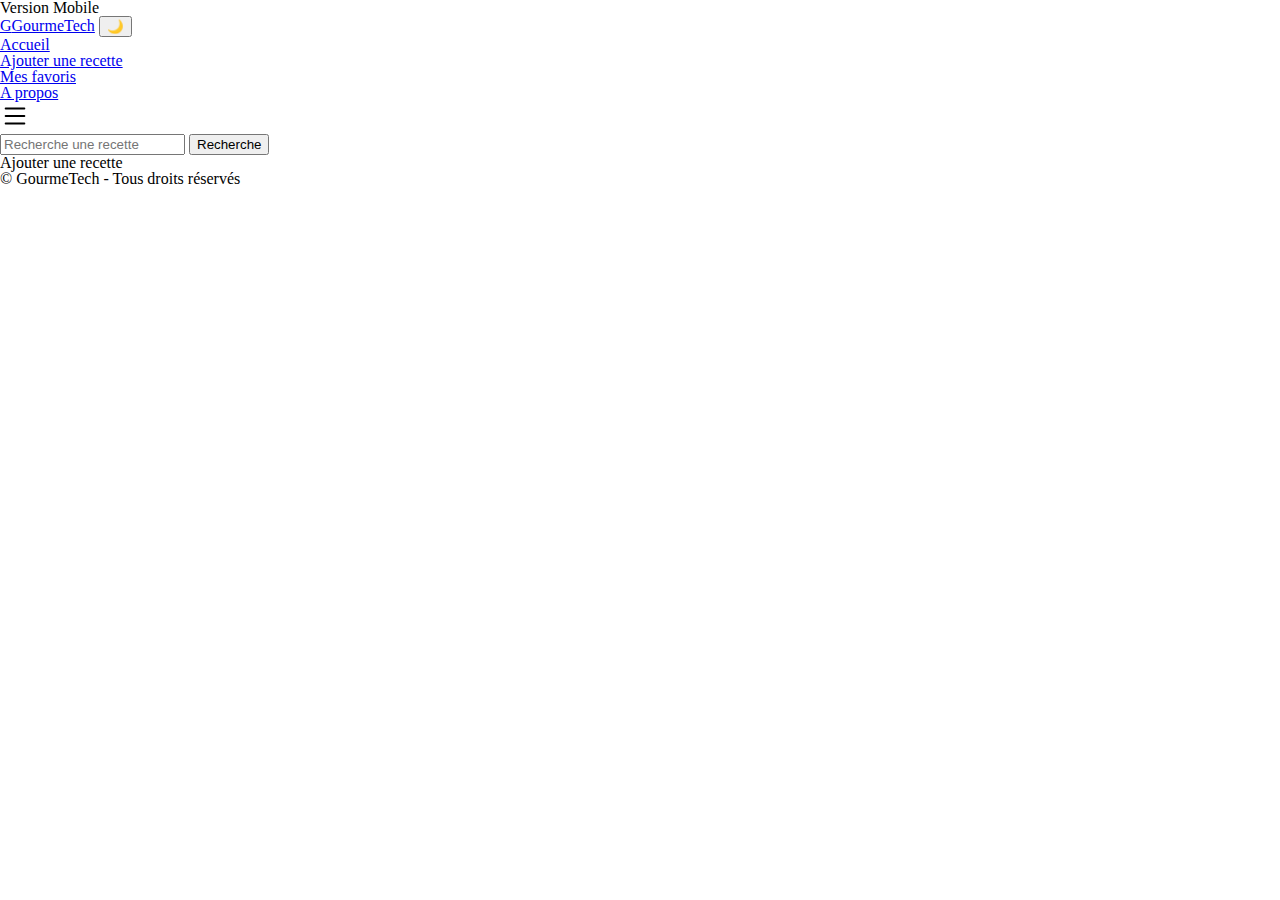
<file: ajouter-recette.html>
<!doctype html>
<html lang="fr">
<head>
    <meta charset="UTF-8">
    <meta name="viewport"
          content="width=device-width, user-scalable=no, initial-scale=1.0, maximum-scale=1.0, minimum-scale=1.0">
    <meta http-equiv="X-UA-Compatible" content="ie=edge">
    <link rel="stylesheet" href="css/reset.css">
    <link rel="stylesheet" href="css/style.css">
    <title>Document</title>
</head>
<body>
    <header>
        <h2>Version Mobile</h2>
        <nav>
            <a href="#"><span>G</span>GourmeTech</a>
            <button id="theme">
                🌙
            </button>
            <div class="open">
                <ul>
                    <li><a href="#">Accueil</a></li>
                    <li><a href="recette.html">Ajouter une recette</a></li>
                    <li><a href="#">Mes favoris</a></li>
                    <li><a href="#">A propos</a></li>
                </ul>
            </div>
            <svg xmlns="http://www.w3.org/2000/svg" width="30" height="30" fill="currentColor" class="bi bi-list" viewBox="0 0 16 16">
                <path fill-rule="evenodd" d="M2.5 12a.5.5 0 0 1 .5-.5h10a.5.5 0 0 1 0 1H3a.5.5 0 0 1-.5-.5m0-4a.5.5 0 0 1 .5-.5h10a.5.5 0 0 1 0 1H3a.5.5 0 0 1-.5-.5m0-4a.5.5 0 0 1 .5-.5h10a.5.5 0 0 1 0 1H3a.5.5 0 0 1-.5-.5"/>
            </svg>
        </nav>
        <form action="">
            <input type="text" placeholder="Recherche une recette">
            <button type="submit">Recherche</button>
        </form>
    </header>
    <main>
        <section>
            <h2>Ajouter une recette</h2>
            <form action="">

            </form>
        </section>
    </main>
    <footer>
        <p>&copy; GourmeTech - Tous droits réservés</p>
    </footer>
</body>
</html>
</file>
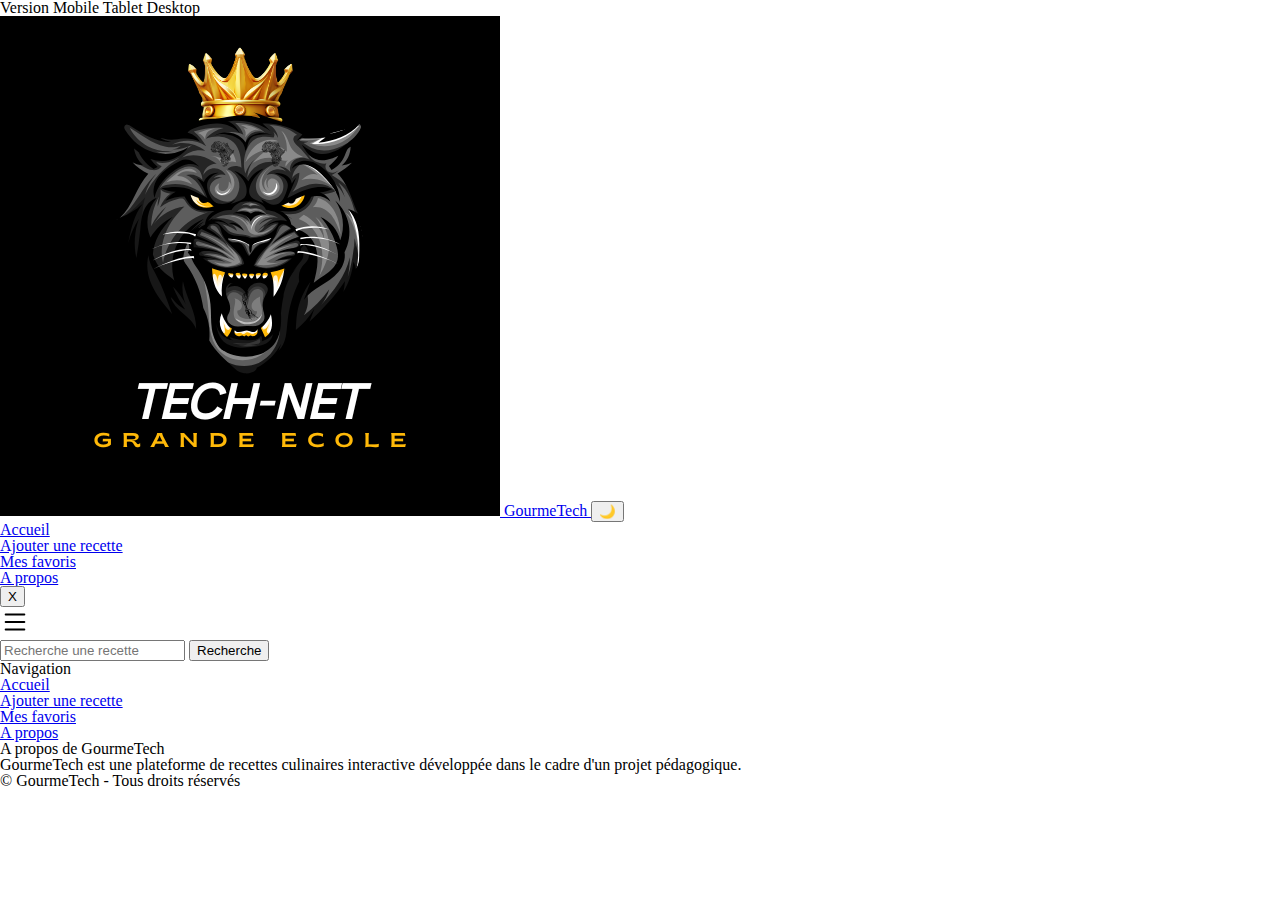
<file: favoris.html>
<!doctype html>
<html lang="fr">

<head>
    <!-- Définition de l'encodage de caractères -->
    <meta charset="UTF-8">

    <!-- Définition de la vue pour les appareils mobiles -->
    <meta name="viewport"
        content="width=device-width, user-scalable=no, initial-scale=1.0, maximum-scale=1.0, minimum-scale=1.0">

    <!-- Déclaration de la compatibilité avec Internet Explorer -->
    <meta http-equiv="X-UA-Compatible" content="ie=edge">

    <!-- Lien vers le fichier de réinitialisation CSS pour uniformiser le style entre navigateurs -->
    <link rel="stylesheet" href="css/reset.css">

    <!-- Lien vers le fichier principal de style CSS -->
    <link rel="stylesheet" href="css/style.css">

    <!-- Link du font-family -->
    <link rel="preconnect" href="https://fonts.googleapis.com">
    <link rel="preconnect" href="https://fonts.gstatic.com" crossorigin>
    <link href="https://fonts.googleapis.com/css2?family=Roboto:ital,wght@0,100..900;1,100..900&family=Ubuntu:ital,wght@0,300;0,400;0,500;0,700;1,300;1,400;1,500;1,700&display=swap" rel="stylesheet">

    <!-- Lien vers le fichier JavaScript en tant que module -->
    <script src="js/script.js" type="module"></script>
    <script src="js/Components/favoris.js" defer></script>

    <title>Document</title> <!-- Titre de la page -->
</head>

<body id="page-favoris">
    <!-- Section d'en-tête contenant le logo et le menu -->
    <header>
        <h2>
            Version
            <span class="mobile">Mobile</span>
            <span class="tablet">Tablet</span>
            <span class="desktop">Desktop</span>
        </h2>
        <nav>
            <!-- Lien vers la page d'accueil avec le logo -->
            <a href="index.html">
                <img class="logo" src="assets/icons/logo.png" alt="Logo provisoire du site site">
                GourmeTech
            </a>

            <!-- Bouton pour changer de thème (mode sombre/clair) -->
            <button aria-label="Changer de thème" id="theme">
                🌙
            </button>

            <!-- Menu déroulant avec les différentes pages de navigation -->
            <div class="open">
                <ul>
                    <li><a href="index.html">Accueil</a></li>
                    <li><a href="recette.html">Ajouter une recette</a></li>
                    <li><a href="favoris.html">Mes favoris</a></li>
                    <li><a href="a-propos.html">A propos</a></li>
                </ul>
                <!-- Bouton pour fermer le menu -->
                <button id="close">X</button>
            </div>

            <!-- Icône hamburger pour ouvrir le menu sur mobile -->
            <svg id="burger" xmlns="http://www.w3.org/2000/svg" width="30" height="30" fill="currentColor"
                class="bi bi-list" viewBox="0 0 16 16">
                <path fill-rule="evenodd"
                    d="M2.5 12a.5.5 0 0 1 .5-.5h10a.5.5 0 0 1 0 1H3a.5.5 0 0 1-.5-.5m0-4a.5.5 0 0 1 .5-.5h10a.5.5 0 0 1 0 1H3a.5.5 0 0 1-.5-.5m0-4a.5.5 0 0 1 .5-.5h10a.5.5 0 0 1 0 1H3a.5.5 0 0 1-.5-.5" />
            </svg>
        </nav>

        <!-- Formulaire de recherche pour trouver une recette -->
        <form action="">
            <input type="text" placeholder="Recherche une recette">
            <button type="submit">Recherche</button>
        </form>
    </header>

    <main>
        <!-- Section affichant les favoris, pour l'instant vide -->
        <div id="favorisDisplay">
            <!-- Ici, les favoris seront affichés dynamiquement avec JavaScript -->
        </div>
    </main>

    <!-- Template utilisé pour générer les favoris dynamiquement -->
    <template id="template">
        <!-- Article contenant les informations d'une recette, structure de base -->
        <article class="" data-id="" data-category="" data-time="" data-difficulty="">
            <!-- Bouton pour ajouter aux favoris -->
            <button data-favoris-id="" class="" aria-label=""></button>
            <figure>
                <!-- Image de la recette -->
                <img src="" alt="">
                <figcaption>
                    <h3 class=""></h3>
                    <div>
                        <!-- Détails sur la recette (ces informations seront ajoutées dynamiquement) -->
                        <span class=""></span>
                        <span class=""></span>
                        <span class=""></span>
                    </div>
                </figcaption>
            </figure>
            <!-- Lien vers la page de la recette complète -->
            <a href="" class=""></a>
        </article>
    </template>

    <!-- Section du pied de page avec les informations de copyright -->
    <footer>
        <div class="nav">
            <div>
                <h2>Navigation</h2>
                <ul>
                    <li><a href="#">Accueil</a></li>
                    <li><a href="ajouter-recette.html">Ajouter une recette</a></li>
                    <li><a href="favoris.html">Mes favoris</a></li>
                    <li><a href="a-propos.html">A propos</a></li>
                </ul>
            </div>
            <div>
                <h2>A propos de GourmeTech</h2>
                <p>GourmeTech est une plateforme de recettes culinaires interactive développée dans le cadre d'un projet pédagogique.</p>
            </div>
        </div>

        <!-- Copyright et droits réservés -->
        <div class="copy">
            <p>&copy; GourmeTech - Tous droits réservés</p>
        </div>
    </footer>
</body>

</html>
</file>
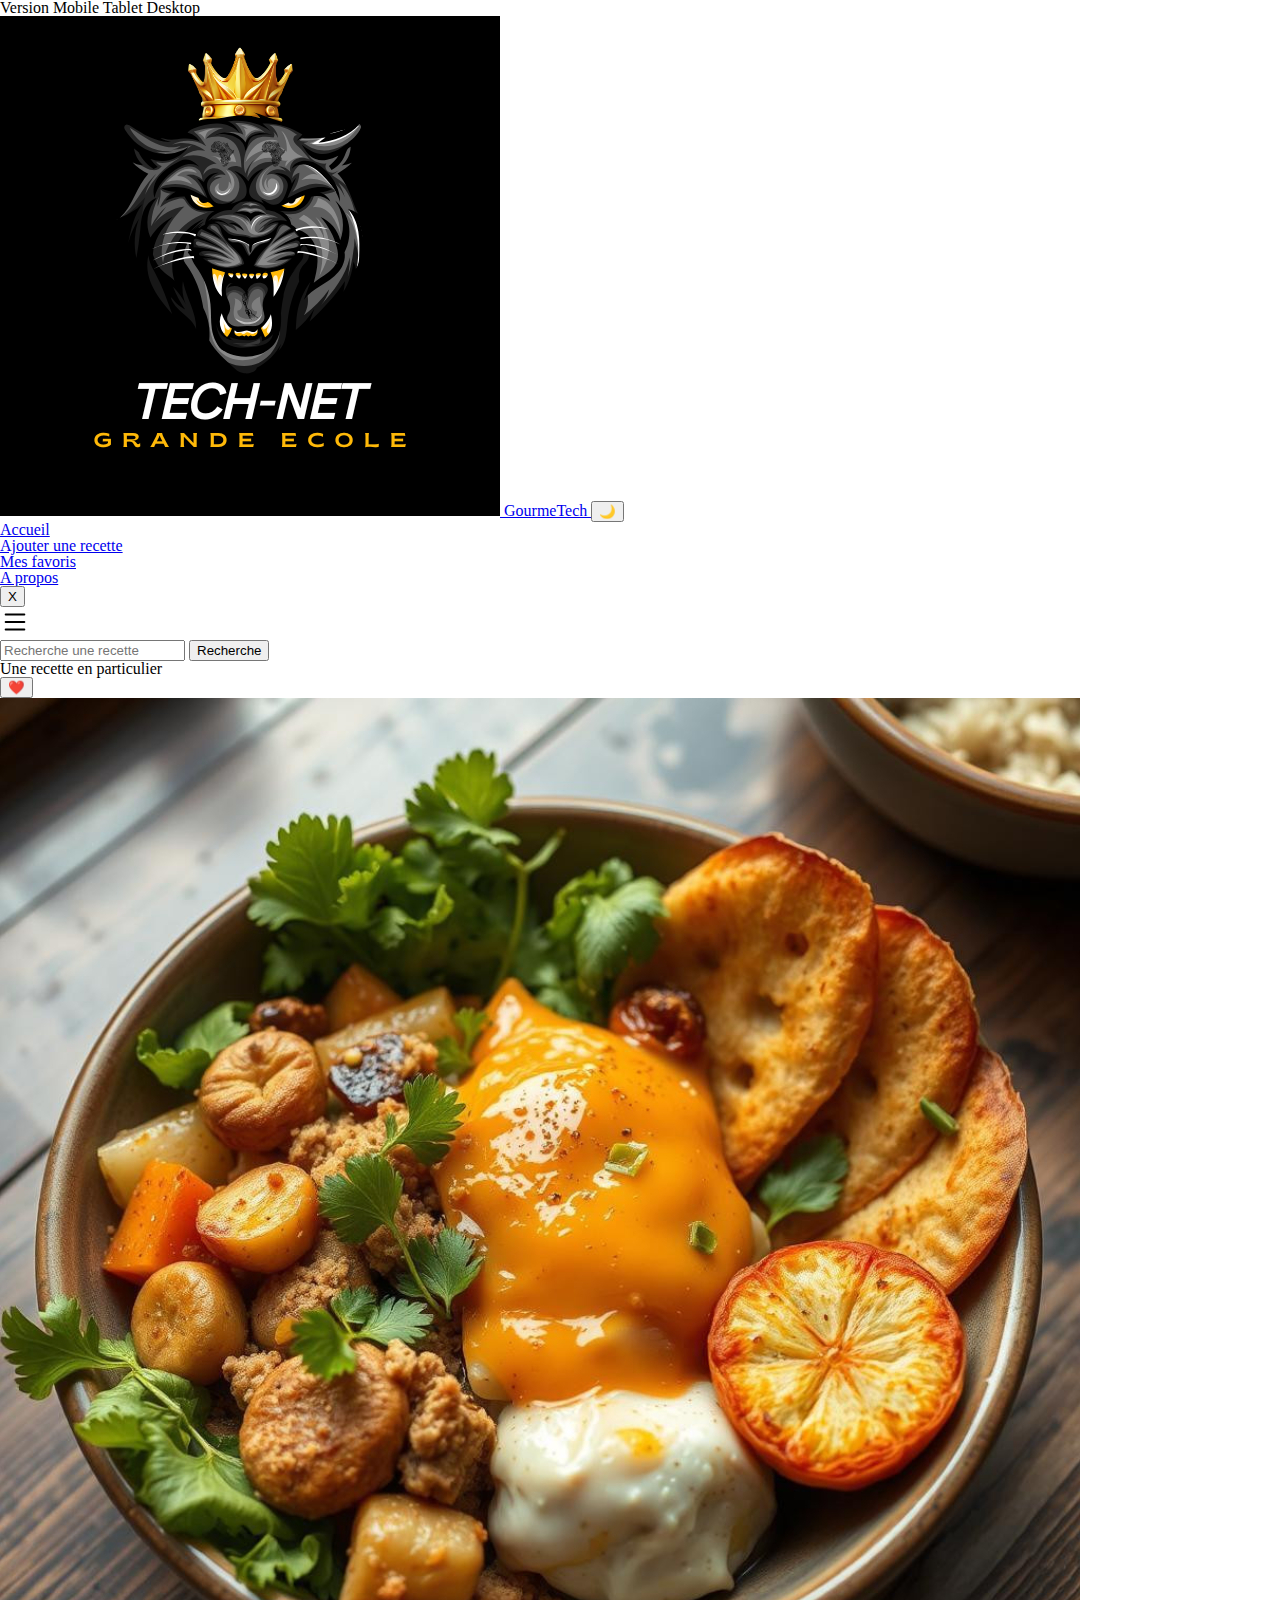
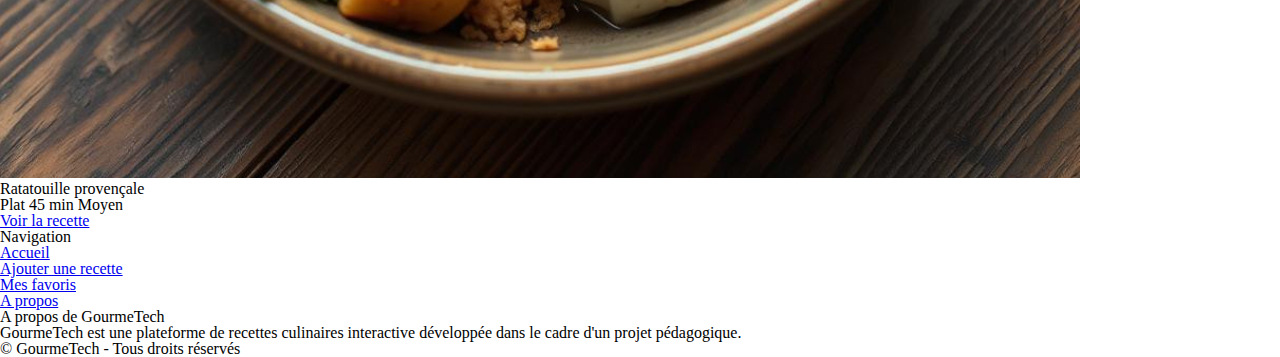
<file: recette.html>
<!doctype html>
<html lang="fr">

<head>
    <!-- Définition de l'encodage de caractères -->
    <meta charset="UTF-8">

    <!-- Définition de la vue pour les appareils mobiles -->
    <meta name="viewport"
        content="width=device-width, user-scalable=no, initial-scale=1.0, maximum-scale=1.0, minimum-scale=1.0">

    <!-- Déclaration de la compatibilité avec Internet Explorer -->
    <meta http-equiv="X-UA-Compatible" content="ie=edge">

    <!-- Lien vers le fichier de réinitialisation CSS pour uniformiser le style entre navigateurs -->
    <link rel="stylesheet" href="css/reset.css">

    <!-- Lien vers le fichier principal de style CSS -->
    <link rel="stylesheet" href="css/style.css">
    <!-- Link du font-family -->
    <link rel="preconnect" href="https://fonts.googleapis.com">
    <link rel="preconnect" href="https://fonts.gstatic.com" crossorigin>
    <link href="https://fonts.googleapis.com/css2?family=Roboto:ital,wght@0,100..900;1,100..900&family=Ubuntu:ital,wght@0,300;0,400;0,500;0,700;1,300;1,400;1,500;1,700&display=swap" rel="stylesheet">
    <!-- Lien vers le fichier JavaScript en tant que module -->
    <script src="js/script.js" type="module"></script>

    <title>Document</title> <!-- Titre de la page -->
</head>

<body id="body-recette">
    <!-- Section d'en-tête contenant le logo et le menu -->
    <header>
        <h2>
            Version
            <span class="mobile">Mobile</span>
            <span class="tablet">Tablet</span>
            <span class="desktop">Desktop</span>
        </h2>
        <nav>
            <!-- Lien vers la page d'accueil avec le logo -->
            <a href="index.html">
                <img class="logo" src="assets/icons/logo.png" alt="Logo provisoire du site site">
                GourmeTech
            </a>

            <!-- Bouton pour changer de thème (mode sombre/clair) -->
            <button aria-label="Changer de thème" id="theme">
                🌙
            </button>

            <!-- Menu déroulant avec les différentes pages de navigation -->
            <div class="open">
                <ul>
                    <li><a href="index.html">Accueil</a></li>
                    <li><a href="recette.html">Ajouter une recette</a></li>
                    <li><a href="favoris.html">Mes favoris</a></li>
                    <li><a href="a-propos.html">A propos</a></li>
                </ul>
                <!-- Bouton pour fermer le menu -->
                <button id="close">X</button>
            </div>

            <!-- Icône hamburger pour ouvrir le menu sur mobile -->
            <svg id="burger" xmlns="http://www.w3.org/2000/svg" width="30" height="30" fill="currentColor"
                class="bi bi-list" viewBox="0 0 16 16">
                <path fill-rule="evenodd"
                    d="M2.5 12a.5.5 0 0 1 .5-.5h10a.5.5 0 0 1 0 1H3a.5.5 0 0 1-.5-.5m0-4a.5.5 0 0 1 .5-.5h10a.5.5 0 0 1 0 1H3a.5.5 0 0 1-.5-.5m0-4a.5.5 0 0 1 .5-.5h10a.5.5 0 0 1 0 1H3a.5.5 0 0 1-.5-.5" />
            </svg>
        </nav>

        <!-- Formulaire de recherche pour trouver une recette -->
        <form action="">
            <input type="text" placeholder="Recherche une recette">
            <button type="submit">Recherche</button>
        </form>
    </header>

    <main>
        <!-- Section affichant une recette particulière -->
        <section id="recette">
            <h2>Une recette en particulier</h2>

            <!-- Article contenant les informations d'une recette spécifique -->
            <article class="article" data-id="2" data-category="plat" data-time="45" data-difficulty="moyen">
                <!-- Bouton pour ajouter aux favoris -->
                <button class="fav-btn" aria-label="Ajouter aux favoris">❤️</button>
                <figure>
                    <!-- Image de la recette -->
                    <img src="assets/images/2.jpg" type="image/png" alt="Image d'un plat">
                    <figcaption>
                        <h3 class="title">Ratatouille provençale</h3>
                        <div>
                            <!-- Détails sur la recette : catégorie, temps de préparation, difficulté -->
                            <span class="type">Plat</span>
                            <span class="time">45 min</span>
                            <span class="level">Moyen</span>
                        </div>
                    </figcaption>
                </figure>
                <!-- Lien vers la page de la recette complète -->
                <a href="recette.html" class="voir">Voir la recette</a>
            </article>
        </section>
    </main>

    <!-- Section du pied de page avec les informations de copyright -->
    <footer>
        <div class="nav">
            <div>
                <h2>Navigation</h2>
                <ul>
                    <li><a href="#">Accueil</a></li>
                    <li><a href="ajouter-recette.html">Ajouter une recette</a></li>
                    <li><a href="favoris.html">Mes favoris</a></li>
                    <li><a href="a-propos.html">A propos</a></li>
                </ul>
            </div>
            <div>
                <h2>A propos de GourmeTech</h2>
                <p>GourmeTech est une plateforme de recettes culinaires interactive développée dans le cadre d'un projet pédagogique.</p>
            </div>
        </div>

        <!-- Copyright et droits réservés -->
        <div class="copy">
            <p>&copy; GourmeTech - Tous droits réservés</p>
        </div>
    </footer>
</body>

</html>
</file>
<file: css/style.css>
/*# sourceMappingURL=style.css.map */
</file>
